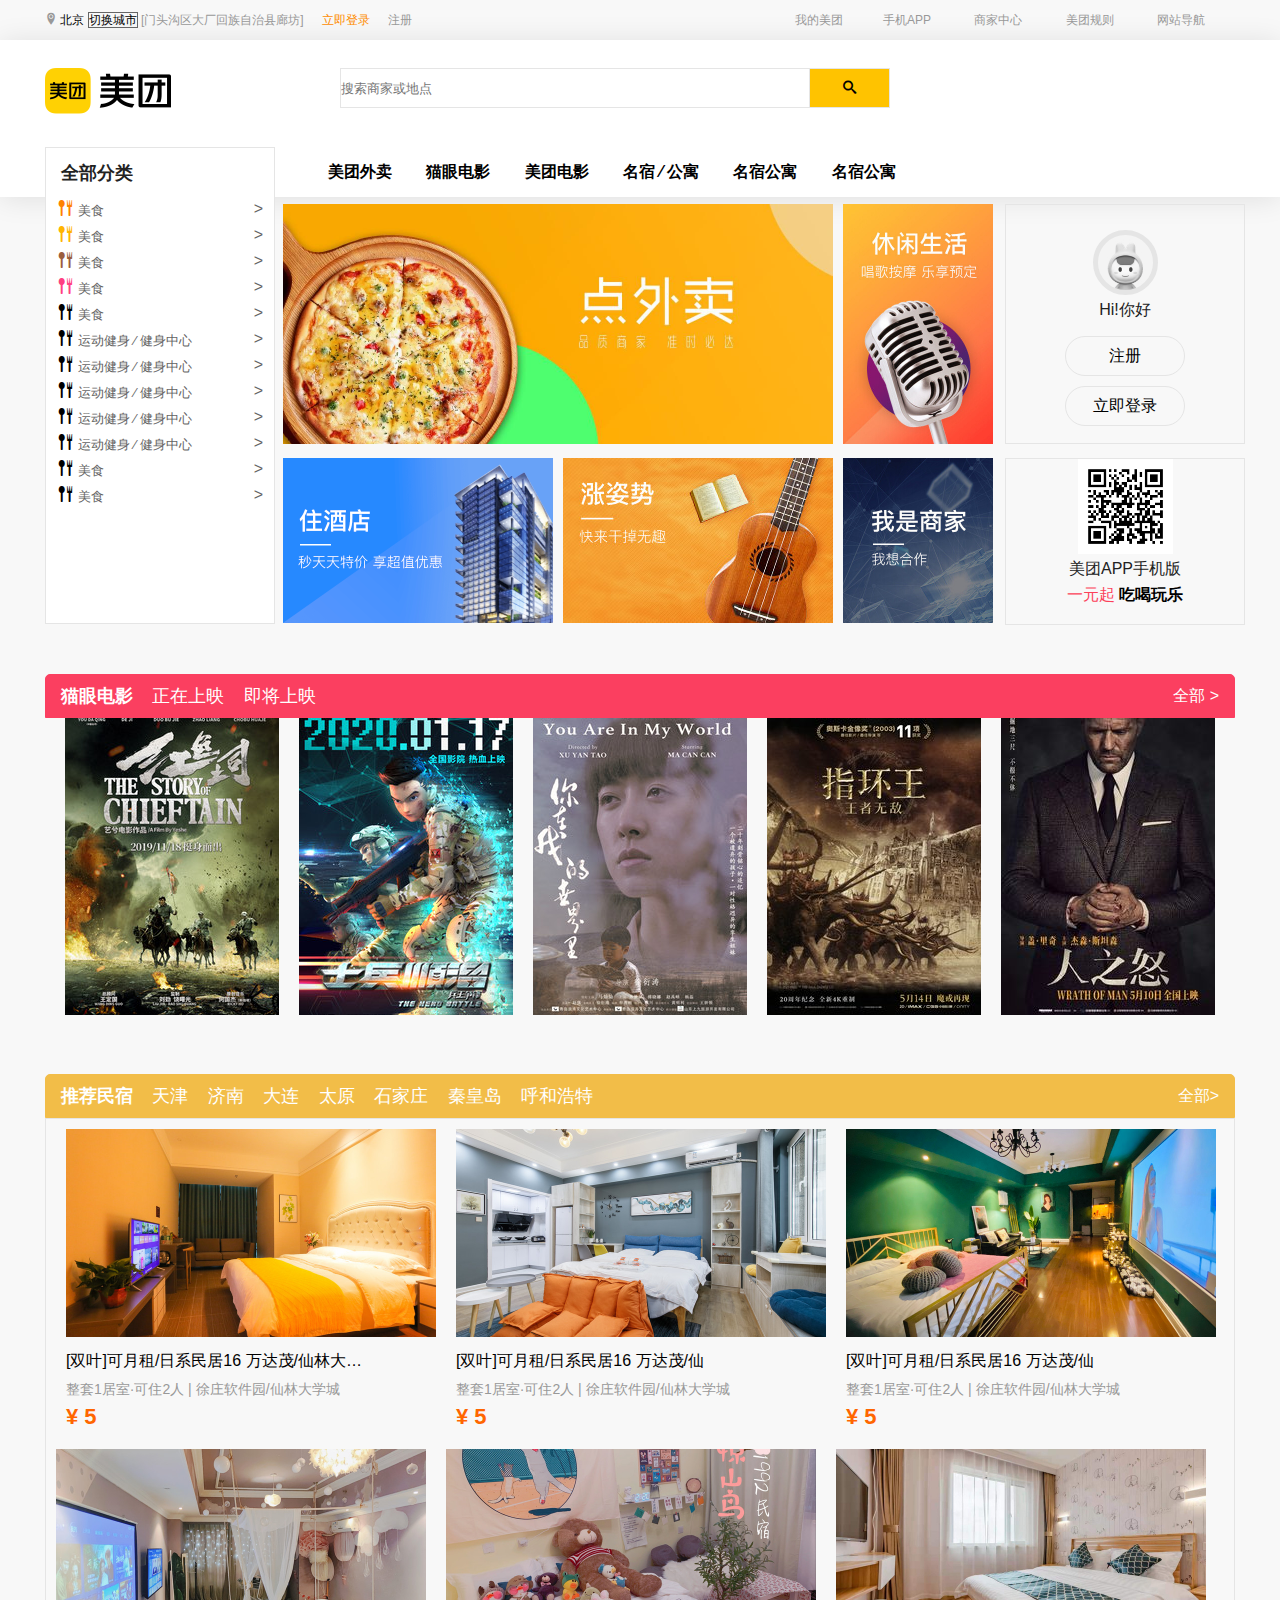
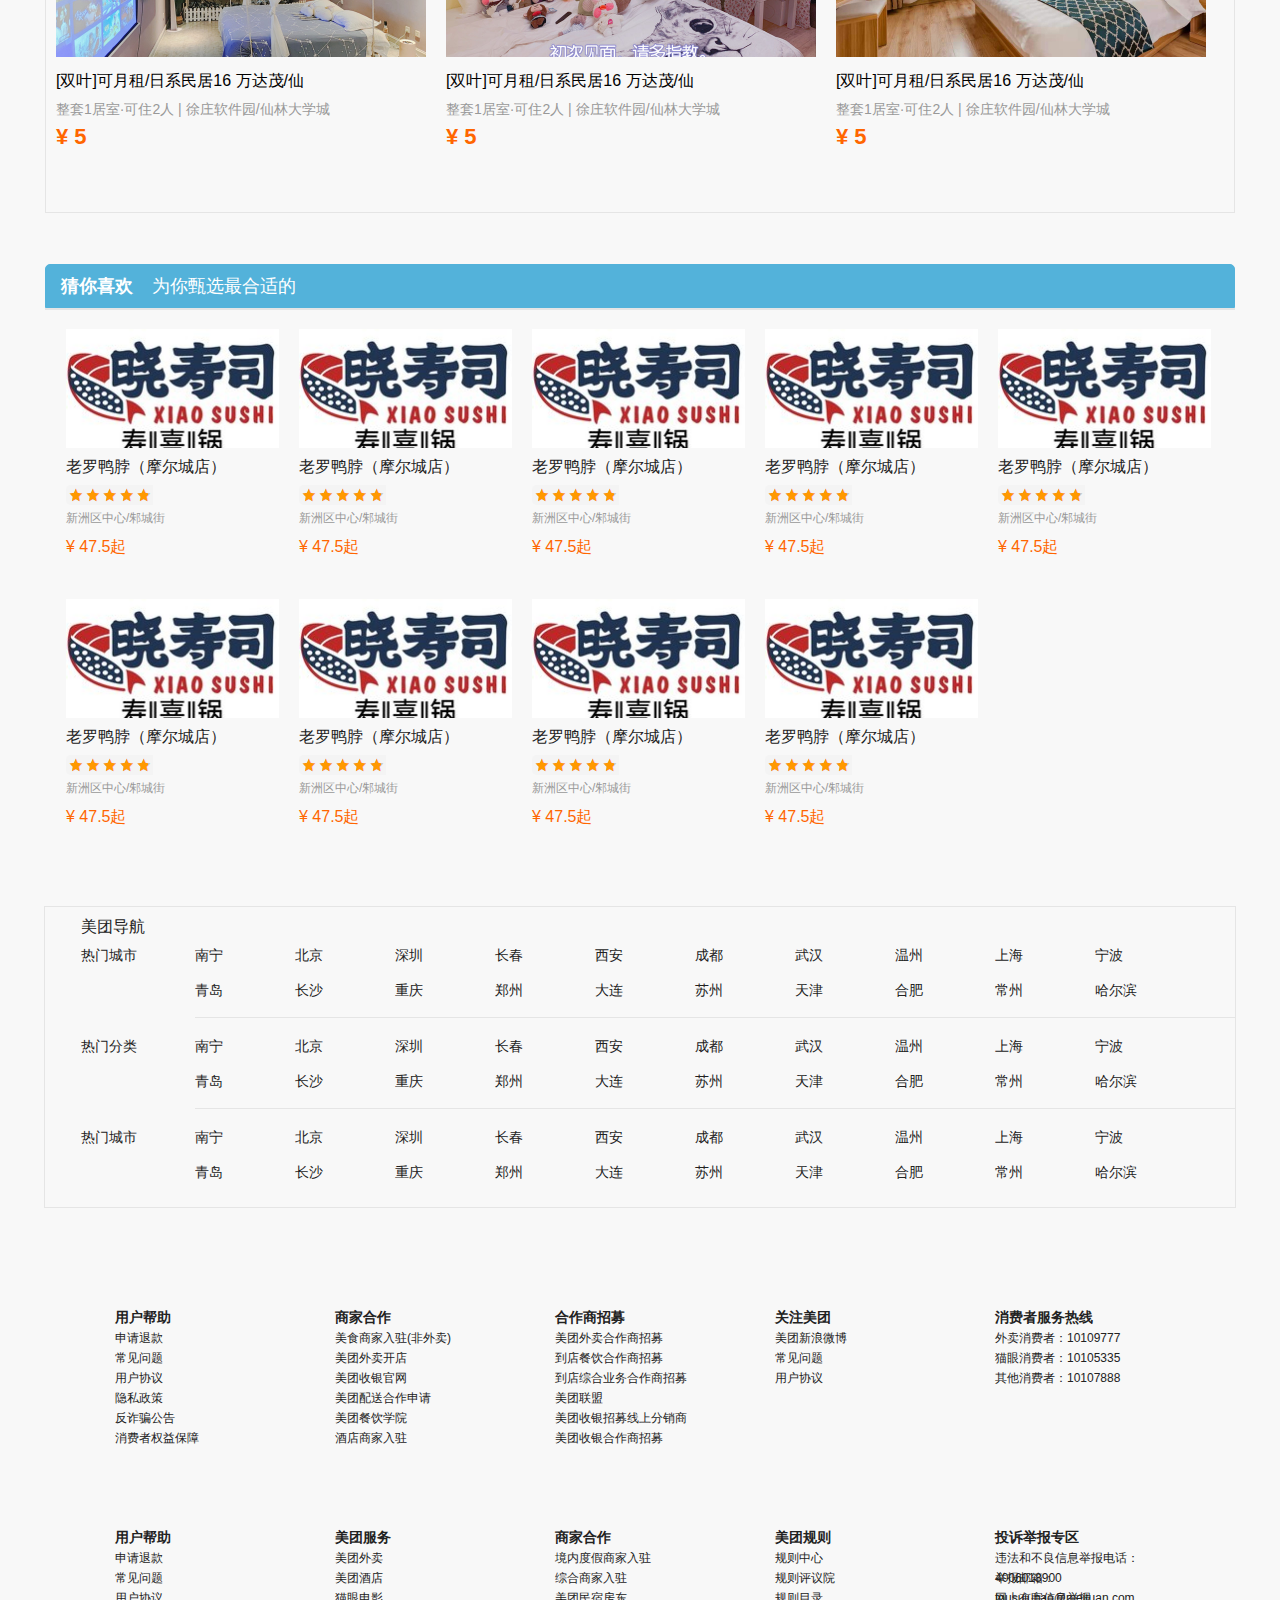
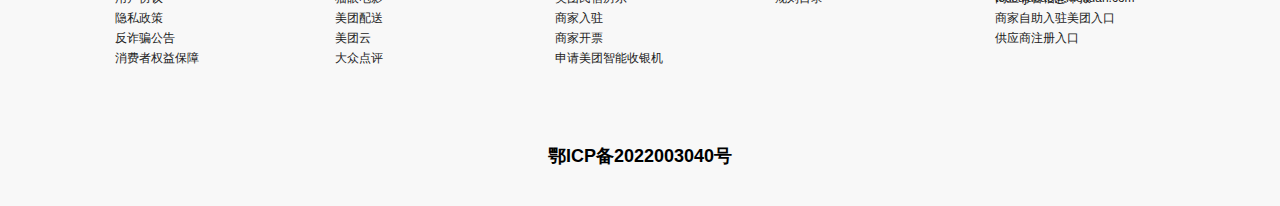
<file: index.html>
<!DOCTYPE html>
<html lang="en">

<head>
    <meta charset="UTF-8">
    <meta http-equiv="X-UA-Compatible" content="IE=edge">
    <meta name="viewport" content="width=device-width, initial-scale=1.0">

    <title>北京美团网-北京美食_酒店_旅游_团购_电影_吃喝玩乐</title>
    <meta name="description" content="北京美团网精选北京美食餐厅,酒店预订,电影票,旅游景点,外卖订餐,北京团购信息,您可查询商家评价店铺信息。北京生活,下载美团官方APP ,吃喝玩乐1折起。">
    <meta name="keywords" content="北京美食,北京酒店,北京团购">

    <!-- title前面的小图标 -->
    <link rel="icon" type="image/icon" href="favicon.ico">
    <!-- 基础样式 -->
    <link rel="stylesheet" type="text/css" href="./css/base.css">
    <!-- 头部样式 -->
    <link rel="stylesheet" type="text/css" href="./css/com_header.css">
    <!-- 首页样式 -->
    <link rel="stylesheet" type="text/css" href="./css/index.css">
    <!-- 尾部样式 -->
    <link rel="stylesheet" type="text/css" href="./css/com_footer.css">
    <!-- 字体图标 -->
    <link rel="stylesheet" type="text/css" href="./font/icomoon/style.css">
</head>

<body>
    <!-- 头部导航条 -->
    <div class="nav">
        <div class="nav-center">
            <!-- 导航条左侧 位置登录注册 -->
            <div class="nav-center-left">
                <!-- 字体图标类名的使用 -->
                <span class="icon-location2"></span>
                <a href="">北京</a>
                <a href="">切换城市</a>
                <a href="">[门头沟区大厂回族自治县廊坊]</a>
                <a href="">立即登录</a>
                <a href="">注册</a>
            </div>

            <!-- 导航条右侧 我的美团 手机APP 商家中心 美团规则 网站导航 -->
            <div class="nav-center-right">
                <!-- 下拉菜单 -->
                <div class="dropdown">
                    <a href="#">我的美团</a>
                    <ul>
                        <li>我的订单</li>
                        <li>我的收藏</li>
                        <li>抵用券</li>
                        <li>账户设置</li>
                    </ul>
                </div>

                <a href="#">手机APP</a>
                <a href="#">商家中心</a>
                <a href="#">美团规则</a>
                <a href="#">网站导航</a>
            </div>
        </div>
    </div>

    <!-- 搜索区域 -->
    <div class="header">
        <div class="header-center">
            <!-- logo区域 -->
            <div class="header-center-left">
                <h1>
                    <a href="index.html" title="美团购网站">
                        <img src="./images/logo.png" />美团购
                    </a>
                </h1>
            </div>
            <!-- 搜索区域 -->
            <div class="header-center-center">
                <input type="text" placeholder="搜索商家或地点">
                <button>
                    <span class="icon-search"></span>
                </button>
            </div>
        </div>
    </div>

    <!-- 主体区域 -->
    <div class="bodyer">
        <div class="bodyer-center">
            <!-- 全部分类 -->
            <div class="bodyer-center-left">
                <span>全部分类</span>
                <ul>
                    <li>
                        <i class="icon-spoon-knife icon-earth1"></i>
                        <span>美食</span>
                        <b>&gt;</b>
                    </li>
                    <li>
                        <i class="icon-spoon-knife icon-earth2"></i>
                        <span>美食</span>
                        <b>&gt;</b>
                    </li>
                    <li>
                        <i class="icon-spoon-knife icon-earth3"></i>
                        <span>美食</span>
                        <b>&gt;</b>
                    </li>
                    <li>
                        <i class="icon-spoon-knife icon-earth4"></i>
                        <span>美食</span>
                        <b>&gt;</b>
                    </li>
                    <li>
                        <i class="icon-spoon-knife"></i>
                        <span>美食</span>
                        <b>&gt;</b>
                    </li>
                    <li>
                        <i class="icon-spoon-knife"></i>
                        <span>运动健身 &frasl; 健身中心</span>
                        <b>&gt;</b>
                    </li>
                    <li>
                        <i class="icon-spoon-knife"></i>
                        <span>运动健身 &frasl; 健身中心</span>
                        <b>&gt;</b>
                    </li>
                    <li>
                        <i class="icon-spoon-knife"></i>
                        <span>运动健身 &frasl; 健身中心</span>
                        <b>&gt;</b>
                    </li>
                    <li>
                        <i class="icon-spoon-knife"></i>
                        <span>运动健身 &frasl; 健身中心</span>
                        <b>&gt;</b>
                    </li>
                    <li>
                        <i class="icon-spoon-knife"></i>
                        <span>运动健身 &frasl; 健身中心</span>
                        <b>&gt;</b>
                    </li>
                    <li>
                        <i class="icon-spoon-knife"></i>
                        <span>美食</span>
                        <b>&gt;</b>
                    </li>
                    <li>
                        <i class="icon-spoon-knife"></i>
                        <span>美食</span>
                        <b>&gt;</b>
                    </li>
                </ul>
            </div>

            <!-- 轮播区域 -->
            <div class="bodyer-center-center">
                <div class="bodyer-center-center-top">
                    <a href="#">美团外卖</a>
                    <a href="#">猫眼电影</a>
                    <a href="#">美团电影</a>
                    <a href="#">名宿 &frasl; 公寓</a>
                    <a href="#">名宿公寓</a>
                    <a href="#">名宿公寓</a>
                </div>

                <div class="bodyer-center-center-bottom">
                    <div></div>
                    <div></div>
                    <div></div>
                    <div></div>
                    <div></div>
                </div>


            </div>

            <!-- 登录和注册 -->
            <div class="bodyer-center-right">
                <!-- 登录和注册部分 -->
                <div class="bodyer-center-right-top">
                    <div></div>
                    <p>
                        Hi!你好
                    </p>
                    <div>注册</div>
                    <div>立即登录</div>
                </div>

                <!-- 二维码和介绍 -->
                <div class="bodyer-center-right-bottom">
                    <div></div>
                    <p>美团APP手机版</p>
                    <span>一元起</span>
                    <b>吃喝玩乐</b>
                </div>
            </div>
        </div>
    </div>

    <!-- 猫眼电影 -->
    <div class="movie">
        <div class="movie-center">
            <!-- 电影介绍 -->
            <div class="movie-center-top">
                <span>猫眼电影</span>
                <span>正在上映</span>
                <span>即将上映</span>
                <span>全部 &gt;</span>
            </div>
            <!-- 电影列表 -->
            <div class="movie-center-bottom">
                <div>
                    <a href="#">
                        <img src="./images/mm1.jpg" alt="电影">
                    </a>
                </div>
                <div>
                    <a href="#">
                        <img src="./images/mm2.jpg" alt="电影">
                    </a>
                </div>
                <div>
                    <a href="#">
                        <img src="./images/mm3.jpg" alt="电影">
                    </a>
                </div>
                <div>
                    <a href="#">
                        <img src="./images/mm4.jpg" alt="电影">
                    </a>
                </div>
                <div>
                    <a href="#">
                        <img src="./images/mm5.jpg" alt="电影">
                    </a>
                </div>
            </div>
        </div>
    </div>

    <!-- 推荐民宿 -->
    <div class="hotel">
        <div class="hotel-center">
            <!-- 名宿顶部 -->
            <div class="hotel-center-top">
                <span>推荐民宿</span>
                <span>天津</span>
                <span>济南</span>
                <span>大连</span>
                <span>太原</span>
                <span>石家庄</span>
                <span>秦皇岛</span>
                <span>呼和浩特</span>
                <span>全部&gt;</span>
            </div>

            <!-- 民宿详情 -->
            <div class="hotel-center-bottom">
                <div>
                    <a href="#">
                        <img src="./images/hh1.jpg" alt="电影">
                    </a>
                    <span>
                        [双叶]可月租/日系民居16 万达茂/仙林大学城/南京大学/仙林湖地铁站/南京欢乐谷/南京玛雅水上乐园/百寸4K巨幕投影
                    </span>
                    <p>
                        整套1居室·可住2人 | 徐庄软件园/仙林大学城
                    </p>
                    <b>
                        &yen; 5
                    </b>
                </div>

                <div>
                    <a href="#">
                        <img src="./images/hh2.jpg" alt="电影">
                    </a>
                    <span>
                        [双叶]可月租/日系民居16 万达茂/仙
                    </span>
                    <p>
                        整套1居室·可住2人 | 徐庄软件园/仙林大学城
                    </p>
                    <b>
                        &yen; 5
                    </b>
                </div>

                <div>
                    <a href="#">
                        <img src="./images/hh3.jpg" alt="电影">
                    </a>
                    <span>
                        [双叶]可月租/日系民居16 万达茂/仙
                    </span>
                    <p>
                        整套1居室·可住2人 | 徐庄软件园/仙林大学城
                    </p>
                    <b>
                        &yen; 5
                    </b>
                </div>

                <div>
                    <a href="#">
                        <img src="./images/hh4.jpg" alt="电影">
                    </a>
                    <span>
                        [双叶]可月租/日系民居16 万达茂/仙
                    </span>
                    <p>
                        整套1居室·可住2人 | 徐庄软件园/仙林大学城
                    </p>
                    <b>
                        &yen; 5
                    </b>
                </div>

                <div>
                    <a href="#">
                        <img src="./images/hh5.jpg" alt="电影">
                    </a>
                    <span>
                        [双叶]可月租/日系民居16 万达茂/仙
                    </span>
                    <p>
                        整套1居室·可住2人 | 徐庄软件园/仙林大学城
                    </p>
                    <b>
                        &yen; 5
                    </b>
                </div>

                <div>
                    <a href="#">
                        <img src="./images/hh6.jpg" alt="电影">
                    </a>
                    <span>
                        [双叶]可月租/日系民居16 万达茂/仙
                    </span>
                    <p>
                        整套1居室·可住2人 | 徐庄软件园/仙林大学城
                    </p>
                    <b>
                        &yen; 5
                    </b>
                </div>


            </div>



        </div>
    </div>

    <!-- 猜你喜欢 -->
    <div class="like">
        <div class="like-center">
            <!-- 猜你喜欢顶部 -->
            <div class="like-center-top">
                <span>猜你喜欢</span>
                <span>为你甄选最合适的</span>
            </div>

            <!-- 猜你喜欢列表 -->
            <div class="like-center-bottom">
                <div>
                    <img src="./images/ll1.jpg" alt="美食">
                    <div>老罗鸭脖（摩尔城店）</div>
                    <div></div>
                    <div>新洲区中心/邾城街</div>
                    <div>&yen; 47.5起</div>
                </div>

                <div>
                    <img src="./images/ll1.jpg" alt="美食">
                    <div>老罗鸭脖（摩尔城店）</div>
                    <div></div>
                    <div>新洲区中心/邾城街</div>
                    <div>&yen; 47.5起</div>
                </div>
                <div>
                    <img src="./images/ll1.jpg" alt="美食">
                    <div>老罗鸭脖（摩尔城店）</div>
                    <div></div>
                    <div>新洲区中心/邾城街</div>
                    <div>&yen; 47.5起</div>
                </div>
                <div>
                    <img src="./images/ll1.jpg" alt="美食">
                    <div>老罗鸭脖（摩尔城店）</div>
                    <div></div>
                    <div>新洲区中心/邾城街</div>
                    <div>&yen; 47.5起</div>
                </div>
                <div>
                    <img src="./images/ll1.jpg" alt="美食">
                    <div>老罗鸭脖（摩尔城店）</div>
                    <div></div>
                    <div>新洲区中心/邾城街</div>
                    <div>&yen; 47.5起</div>
                </div>
                <div>
                    <img src="./images/ll1.jpg" alt="美食">
                    <div>老罗鸭脖（摩尔城店）</div>
                    <div></div>
                    <div>新洲区中心/邾城街</div>
                    <div>&yen; 47.5起</div>
                </div>
                <div>
                    <img src="./images/ll1.jpg" alt="美食">
                    <div>老罗鸭脖（摩尔城店）</div>
                    <div></div>
                    <div>新洲区中心/邾城街</div>
                    <div>&yen; 47.5起</div>
                </div>
                <div>
                    <img src="./images/ll1.jpg" alt="美食">
                    <div>老罗鸭脖（摩尔城店）</div>
                    <div></div>
                    <div>新洲区中心/邾城街</div>
                    <div>&yen; 47.5起</div>
                </div>
                <div>
                    <img src="./images/ll1.jpg" alt="美食">
                    <div>老罗鸭脖（摩尔城店）</div>
                    <div></div>
                    <div>新洲区中心/邾城街</div>
                    <div>&yen; 47.5起</div>
                </div>

            </div>
        </div>
    </div>

    <!-- 副导航 -->
    <div class="navbar">
        <div class="navbar-center">
            <div class="navbar-center-top">
                美团导航
            </div>
            <div class="navbar-center-bottom">
                <div class="hotcity">
                    热门城市
                </div>
                <div class="city city-border">
                    <ul>
                        <li>南宁</li>
                        <li>北京</li>
                        <li>深圳</li>
                        <li>长春</li>
                        <li>西安</li>
                        <li>成都</li>
                        <li>武汉</li>
                        <li>温州</li>
                        <li>上海</li>
                        <li>宁波</li>
                        <li>青岛</li>
                        <li>长沙</li>
                        <li>重庆</li>
                        <li>郑州</li>
                        <li>大连</li>
                        <li>苏州</li>
                        <li>天津</li>
                        <li>合肥</li>
                        <li>常州</li>
                        <li>哈尔滨</li>
                    </ul>
                </div>

            </div>
            <div class="navbar-center-bottom">
                <div class="hotcity">
                    热门分类
                </div>
                <div class="city city-border">
                    <ul>
                        <li>南宁</li>
                        <li>北京</li>
                        <li>深圳</li>
                        <li>长春</li>
                        <li>西安</li>
                        <li>成都</li>
                        <li>武汉</li>
                        <li>温州</li>
                        <li>上海</li>
                        <li>宁波</li>
                        <li>青岛</li>
                        <li>长沙</li>
                        <li>重庆</li>
                        <li>郑州</li>
                        <li>大连</li>
                        <li>苏州</li>
                        <li>天津</li>
                        <li>合肥</li>
                        <li>常州</li>
                        <li>哈尔滨</li>
                    </ul>
                </div>
            </div>
            <div class="navbar-center-bottom">
                <div class="hotcity">
                    热门城市
                </div>
                <div class="city">
                    <ul>
                        <li>南宁</li>
                        <li>北京</li>
                        <li>深圳</li>
                        <li>长春</li>
                        <li>西安</li>
                        <li>成都</li>
                        <li>武汉</li>
                        <li>温州</li>
                        <li>上海</li>
                        <li>宁波</li>
                        <li>青岛</li>
                        <li>长沙</li>
                        <li>重庆</li>
                        <li>郑州</li>
                        <li>大连</li>
                        <li>苏州</li>
                        <li>天津</li>
                        <li>合肥</li>
                        <li>常州</li>
                        <li>哈尔滨</li>
                    </ul>
                </div>

            </div>
        </div>
    </div>

    <!-- 底部链接 -->
    <div class="footer">
        <div class="footer-center">
            <div class="footer-center-content">
                <ul>
                    <b>用户帮助</b>
                    <li>申请退款</li>
                    <li>常见问题</li>
                    <li>用户协议</li>
                    <li>隐私政策</li>
                    <li>反诈骗公告</li>
                    <li>消费者权益保障</li>
                </ul>
            </div>
            <div class="footer-center-content">
                <ul>
                    <b>商家合作</b>
                    <li>美食商家入驻(非外卖)</li>
                    <li>美团外卖开店</li>
                    <li>美团收银官网</li>
                    <li>美团配送合作申请</li>
                    <li>美团餐饮学院</li>
                    <li>酒店商家入驻</li>
                </ul>
            </div>
            <div class="footer-center-content">
                <ul>
                    <b>合作商招募</b>
                    <li>美团外卖合作商招募</li>
                    <li>到店餐饮合作商招募</li>
                    <li>到店综合业务合作商招募</li>
                    <li>美团联盟</li>
                    <li>美团收银招募线上分销商</li>
                    <li>美团收银合作商招募</li>
                </ul>
            </div>
            <div class="footer-center-content">
                <ul>
                    <b>关注美团</b>
                    <li>美团新浪微博</li>
                    <li>常见问题</li>
                    <li>用户协议</li>
                </ul>
            </div>
            <div class="footer-center-content">
                <ul>
                    <b>消费者服务热线</b>
                    <li>外卖消费者：10109777</li>
                    <li>猫眼消费者：10105335</li>
                    <li>其他消费者：10107888</li>
                </ul>
            </div>
            <div class="footer-center-content">
                <ul>
                    <b>用户帮助</b>
                    <li>申请退款</li>
                    <li>常见问题</li>
                    <li>用户协议</li>
                    <li>隐私政策</li>
                    <li>反诈骗公告</li>
                    <li>消费者权益保障</li>
                </ul>
            </div>
            <div class="footer-center-content">
                <ul>
                    <b>美团服务</b>
                    <li>美团外卖</li>
                    <li>美团酒店</li>
                    <li>猫眼电影</li>
                    <li>美团配送</li>
                    <li>美团云</li>
                    <li>大众点评</li>
                </ul>
            </div>
            <div class="footer-center-content">
                <ul>
                    <b>商家合作</b>
                    <li>境内度假商家入驻</li>
                    <li>综合商家入驻</li>
                    <li>美团民宿房东</li>
                    <li>商家入驻</li>
                    <li>商家开票</li>
                    <li>申请美团智能收银机</li>
                </ul>
            </div>
            <div class="footer-center-content">
                <ul>
                    <b>美团规则</b>
                    <li>规则中心</li>
                    <li>规则评议院</li>
                    <li>规则目录</li>
                </ul>
            </div>
            <div class="footer-center-content">
                <ul>
                    <b>投诉举报专区</b>
                    <li>违法和不良信息举报电话：4006018900</li>
                    <li>举报邮箱：tousujubao@meituan.com</li>
                    <li>网上有害信息举报</li>
                    <li>商家自助入驻美团入口</li>
                    <li>供应商注册入口</li>
                </ul>
            </div>
        </div>
    </div>

    <!-- 关于网站介绍 -->
    <div class="info-center">
        <div class="info-center">
            <div>
                鄂ICP备2022003040号
            </div>
        </div>
    </div>

</body>

</html>
</file>
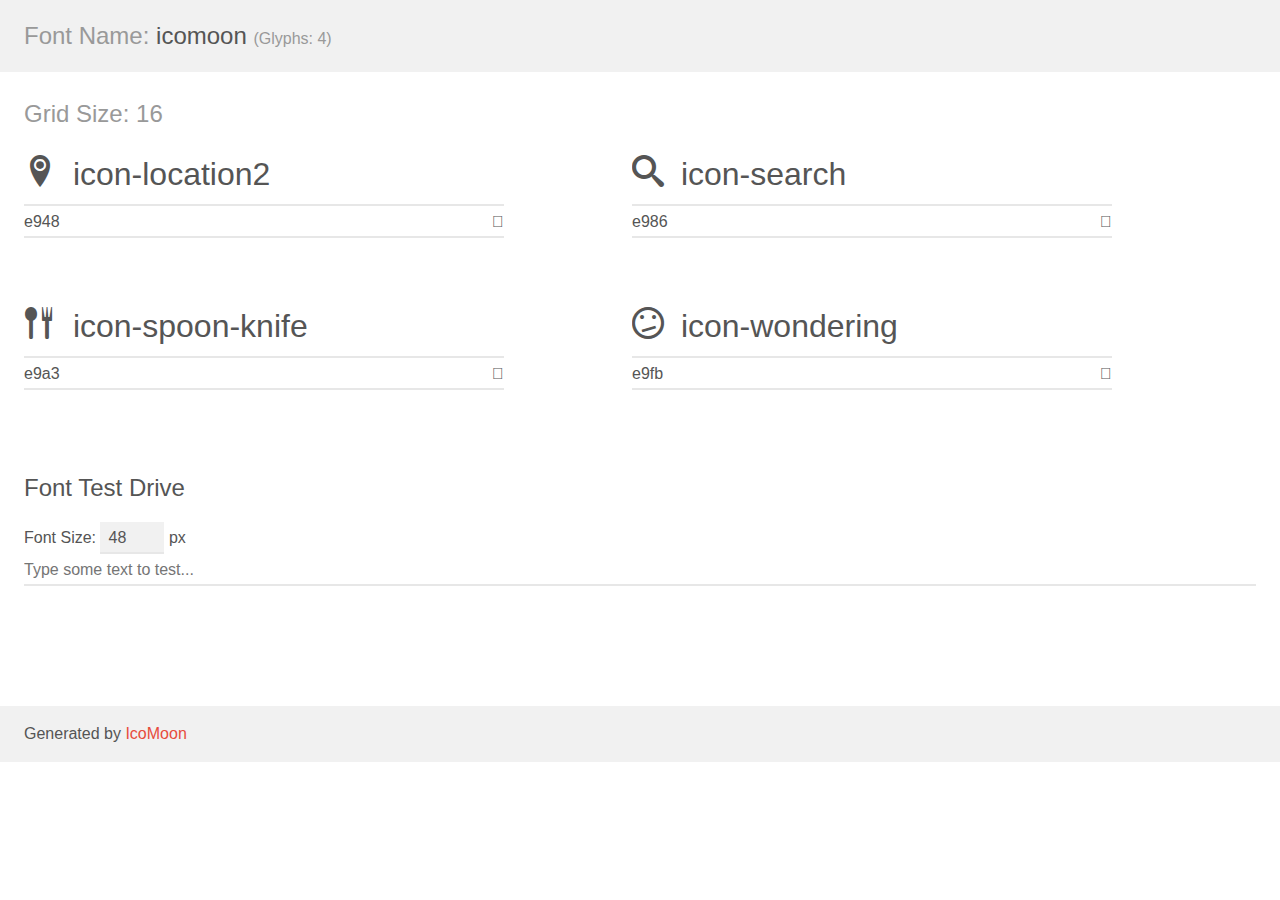
<file: font/icomoon/demo.html>
<!doctype html>
<html>
<head>
    <meta charset="utf-8">
    <title>IcoMoon Demo</title>
    <meta name="description" content="An Icon Font Generated By IcoMoon.io">
    <meta name="viewport" content="width=device-width, initial-scale=1">
    <link rel="stylesheet" href="demo-files/demo.css">
    <link rel="stylesheet" href="style.css"></head>
<body>
    <div class="bgc1 clearfix">
        <h1 class="mhmm mvm"><span class="fgc1">Font Name:</span> icomoon <small class="fgc1">(Glyphs:&nbsp;4)</small></h1>
    </div>
    <div class="clearfix mhl ptl">
        <h1 class="mvm mtn fgc1">Grid Size: 16</h1>
        <div class="glyph fs1">
            <div class="clearfix bshadow0 pbs">
                <span class="icon-location2"></span>
                <span class="mls"> icon-location2</span>
            </div>
            <fieldset class="fs0 size1of1 clearfix hidden-false">
                <input type="text" readonly value="e948" class="unit size1of2" />
                <input type="text" maxlength="1" readonly value="&#xe948;" class="unitRight size1of2 talign-right" />
            </fieldset>
            <div class="fs0 bshadow0 clearfix hidden-true">
                <span class="unit pvs fgc1">liga: </span>
                <input type="text" readonly value="location2, map-marker2" class="liga unitRight" />
            </div>
        </div>
        <div class="glyph fs1">
            <div class="clearfix bshadow0 pbs">
                <span class="icon-search"></span>
                <span class="mls"> icon-search</span>
            </div>
            <fieldset class="fs0 size1of1 clearfix hidden-false">
                <input type="text" readonly value="e986" class="unit size1of2" />
                <input type="text" maxlength="1" readonly value="&#xe986;" class="unitRight size1of2 talign-right" />
            </fieldset>
            <div class="fs0 bshadow0 clearfix hidden-true">
                <span class="unit pvs fgc1">liga: </span>
                <input type="text" readonly value="search, magnifier" class="liga unitRight" />
            </div>
        </div>
        <div class="glyph fs1">
            <div class="clearfix bshadow0 pbs">
                <span class="icon-spoon-knife"></span>
                <span class="mls"> icon-spoon-knife</span>
            </div>
            <fieldset class="fs0 size1of1 clearfix hidden-false">
                <input type="text" readonly value="e9a3" class="unit size1of2" />
                <input type="text" maxlength="1" readonly value="&#xe9a3;" class="unitRight size1of2 talign-right" />
            </fieldset>
            <div class="fs0 bshadow0 clearfix hidden-true">
                <span class="unit pvs fgc1">liga: </span>
                <input type="text" readonly value="spoon-knife, food" class="liga unitRight" />
            </div>
        </div>
        <div class="glyph fs1">
            <div class="clearfix bshadow0 pbs">
                <span class="icon-wondering"></span>
                <span class="mls"> icon-wondering</span>
            </div>
            <fieldset class="fs0 size1of1 clearfix hidden-false">
                <input type="text" readonly value="e9fb" class="unit size1of2" />
                <input type="text" maxlength="1" readonly value="&#xe9fb;" class="unitRight size1of2 talign-right" />
            </fieldset>
            <div class="fs0 bshadow0 clearfix hidden-true">
                <span class="unit pvs fgc1">liga: </span>
                <input type="text" readonly value="wondering, emoticon29" class="liga unitRight" />
            </div>
        </div>
    </div>

    <!--[if gt IE 8]><!-->
    <div class="mhl clearfix mbl">
        <h1>Font Test Drive</h1>
        <label>
            Font Size: <input id="fontSize" type="number" class="textbox0 mbm"
            min="8" value="48" />
            px
        </label>
        <input id="testText" type="text" class="phl size1of1 mvl"
        placeholder="Type some text to test..." value=""/>
        <div id="testDrive" class="icon-" style="font-family: icomoon">&nbsp;
        </div>
    </div>
    <!--<![endif]-->
    <div class="bgc1 clearfix">
        <p class="mhl">Generated by <a href="https://icomoon.io/app">IcoMoon</a></p>
    </div>

    <script src="demo-files/demo.js"></script>
</body>
</html>
</file>
<file: css/base.css>
body,
div,
button,
dd,
dl,
dt,
form,
h1,
h2,
h3,
h4,
h5,
h6,
hr,
input,
legend,
li,
ol,
p,
pre,
td,
textarea,
th,
ul {
    margin: 0px;
    padding: 0px;
}

a {
    text-decoration: none;
    color: #999;
}

ul li {
    list-style: none;
}

ol li {
    list-style: none;
}

body {
    background-color:#f8f8f8;
    font-family: "-apple-system", "MIcrosoft YaHei", sans-serif !important;
}
</file>
<file: css/com_header.css>
/* 头部导航条 */
.nav {
    width: 100%;
    height: 40px;
    /* background: red; */
}

.nav-center {
    width: 1190px;
    height: 40px;
    /* background: green; */
    margin: 0 auto;
}

.nav-center-left {
    width: 400px;
    height: 40px;
    /* background: pink; */
    float: left;
    line-height: 40px;
    /* 字体颜色和大小可以继承到span，a下，但颜色不能继承到a下，所以在base.css单独设置a颜色 */
    font-size: 12px;
    color: #999;
}

.nav-center-left a:nth-child(2) {
    color: #000;
}

.nav-center-left a:nth-child(3) {
    color: #000;
    border: 1px solid #666;
}

.nav-center-left a:nth-child(5) {
    color: #FE8C00;
    padding: 0px 15px;
}

.nav-center-left a:hover {
    color: #FE8C00;
}

.nav-center-right {
    width: 460px;
    height: 40px;
    /* background: rgb(243, 140, 140); */
    float: right;
    line-height: 40px;
    color: #999;
    font-size: 12px;
}

/* a标签是行内元素 */
.nav-center-right a {
    padding: 0 20px;
}

.nav-center-right a:hover {
    color: #FE8C00;
}

/* 下拉菜单 */
/* 浮动过后的行内元素更像行内块元素 */
.dropdown {
    width: 88px;
    height: 40px;
    float: left;
}

.dropdown ul {
    width: 86px;
    height: 160px;
    background-color: #fff;
    /* 
        1.不设置元素偏移量，元素位置不会发生变化
        2.开启绝对定位后，元素会从文档流中脱离
        3.绝对定位会改变元素的性质，行内变成块，块的宽高被内容撑开，和浮动一样。
        4.绝对定位会使元素提高一个层级
        5.绝对定位元素参照物是离它最近的开启了定位的祖先元素。
        如果都没开启定位那相对于根元素html
    */
    position: absolute;
    border: 1px solid #E5E5E5;
    border-top: none;
    display: none;

}
.dropdown ul li{
    text-align: center;
}
.dropdown:hover ul{
    display: block;
}
.dropdown ul li:hover{
    cursor: pointer;
    color: #FE8C00;
}
</file>
<file: css/index.css>
/* 头部区域在css在com_header.css */

/* 搜索区域 */
.header {
    width: 100%;
    height: 157px;
    background: #ffffff;
    box-shadow: 0 2px 27px 0 rgb(0 0 0/10%);
}

.header-center {
    width: 1190px;
    height: 157px;
    /* background: rgb(145, 228, 239); */
    margin: 0 auto;
}

/* logo区域 */
.header-center-left {
    width: 295px;
    height: 157px;
    /* background-color: rgb(192, 33, 33); */
    font-size: 0;
    float: left;
}

.header-center-left h1 a img {
    width: 126px;
    height: 46px;
    padding: 28px 60px 64px 0px;
}

.header-center-center {
    width: 550px;
    height: 40px;
    /* background-color: rgb(33, 192, 36); */
    font-size: 0;
    float: left;
    margin-top: 28px;
}

.header-center-center input {
    width: 468px;
    height: 38px;
    border: 1px solid #e5e5e5;
}

.header-center-center button {
    width: 80px;
    height: 40px;
    border: 1px solid #e5e5e5;
    border-left-width: 0px;
    background: #ffc300;
}

/* 主体区域 */
.bodyer {
    width: 100%;
    height: 427px;
    /* background: rgb(146, 220, 119); */
}

.bodyer-center {
    width: 1190px;
    height: 427px;
    /* background: rgb(112, 91, 227); */
    margin: 0 auto;
}

/* 全部分类 */
.bodyer-center-left {
    width: 228px;
    height: 475px;
    background: #ffffff;
    float: left;
    margin-top: -50px;
    border: 1px solid #E5E5E5;
}

/* 全部分类的详细效果 */
.bodyer-center-left span:nth-child(1) {
    color: #222;
    font-size: 18px;
    font-weight: 700;
    height: 50px;
    line-height: 50px;
    margin-left: 15px;
}

/* li列表项的效果 */
.bodyer-center-left ul li {
    width: 218px;
    height: 22px;
    padding: 2px 0px 2px 12px;
    position: relative;
}

/* hover颜色的改变 */
.bodyer-center-left ul li:hover {
    background: #FFC300;
}

.bodyer-center-left ul li span:hover {
    color: #000;
    font-weight: 600;
}

.bodyer-center-left ul li span {
    font-size: 13px;
    line-height: 22px;
    color: #646464;
    cursor: pointer;
    /* 鼠标光标变成小手 */
}

.bodyer-center-left ul li b {
    position: absolute;
    right: 13px;
    color: #646464;
    font-weight: 100;
}

/* 字体图标的颜色更改 */
.icon-earth1 {
    color: #ff8200;
}

.icon-earth2 {
    color: #ffb500;
}

.icon-earth3 {
    color: #9b5e3e;
}

.icon-earth4 {
    color: #ff4081;
}

/* 轮播区域 */
.bodyer-center-center {
    width: 710px;
    height: 475px;
    /* background: rgb(158, 244, 155); */
    float: left;
    margin-top: -50px;
    margin: -50px 8px 0px 8px;
}

/* 副导航 */
.bodyer-center-center-top {
    width: 710px;
    height: 50px;
    line-height: 50px;
    background: #fff;
}

.bodyer-center-center-top a:nth-child(1) {
    padding-left: 45px;
}

.bodyer-center-center-top a {
    color: #000;
    font-weight: 700;
    font-size: 16px;
    padding: 0px 15px;
}

.bodyer-center-center-top a:hover {
    color: red;
}

/* 底部轮播 */
.bodyer-center-center-bottom {
    width: 710px;
    height: 420px;
    /* background: rgb(233, 148, 148); */
    margin-top: 7px;
}

.bodyer-center-center-bottom div:nth-child(1) {
    width: 550px;
    height: 240px;
    /* border: 1px solid red; */
    background: url("../images/aa1.jpg");
    background-size: cover;
    /* 背景完全展示 */
    float: left;
}

.bodyer-center-center-bottom div:nth-child(2) {
    width: 150px;
    height: 240px;
    /* border: 1px solid red; */
    background: url("../images/aa2.jpg");
    background-size: cover;
    /* 背景完全展示 */
    margin-left: 10px;
    float: left;
}

.bodyer-center-center-bottom div:nth-child(3) {
    width: 270px;
    height: 165px;
    /* border: 1px solid red; */
    background: url("../images/aa4.png");
    background-size: cover;
    /* 背景完全展示 */
    margin-top: 14px;
    float: left;
}

.bodyer-center-center-bottom div:nth-child(4) {
    width: 270px;
    height: 165px;
    /* border: 1px solid red; */
    background: url("../images/aa3.jpg");
    background-size: cover;
    /* 背景完全展示 */
    margin-top: 14px;
    margin-left: 10px;
    float: left;
}

.bodyer-center-center-bottom div:nth-child(5) {
    width: 150px;
    height: 165px;
    /* border: 1px solid red; */
    background: url("../images/aa5.jpg");
    background-size: cover;
    /* 背景完全展示 */
    margin-top: 14px;
    margin-left: 10px;
    float: left;
}

/* 注册与登录 */
.bodyer-center-right {
    width: 230px;
    height: 420px;
    /* background: rgb(80, 218, 228); */
    float: right;
    margin-top: 7px;
}

/* 登录和注册部分 */
.bodyer-center-right-top {
    width: 238px;
    height: 238px;
    border: 1px solid #E5E5E5;
}

.bodyer-center-right-top div:nth-child(1) {
    width: 55px;
    height: 55px;
    background: url("../images/avatar.jpg");
    background-size: cover;
    margin: 0 auto;
    margin-top: 25px;
    border: 5px solid #E5E5E5;
    border-radius: 50%;
}

.bodyer-center-right-top p:nth-child(2) {
    text-align: center;
    color: #222;
    font-size: 16px;
    padding: 5px 0px;
}

.bodyer-center-right-top div:nth-child(3) {
    width: 118px;
    height: 38px;
    border: 1px solid #e5e5e5;
    border-radius: 40px;
    line-height: 38px;
    text-align: center;
    margin: 10px auto;
}

.bodyer-center-right-top div:nth-child(4) {
    width: 118px;
    height: 38px;
    border: 1px solid #e5e5e5;
    border-radius: 40px;
    line-height: 38px;
    text-align: center;
    margin: 0 auto;
}

/* 二维码和介绍 */
.bodyer-center-right-bottom {
    width: 238px;
    height: 165px;
    margin-top: 14px;
    border: 1px solid #E5E5E5;
    text-align: center;
}

.bodyer-center-right-bottom div:nth-child(1) {
    width: 95px;
    height: 95px;
    background: url("../images/download-qr.png");
    margin: 0 auto;
    background-size: cover;
}

.bodyer-center-right-bottom p {
    font-size: 16px;
    color: #222;
    font-weight: 500;
    padding: 5px 0px 5px 0px;
}

.bodyer-center-right-bottom span {
    color: #fc4159;
}


/* 猫眼电影 */
.movie {
    width: 100%;
    height: 350px;
    /* background: rgb(201, 234, 81); */
    margin-top: 50px;
}

.movie-center {
    width: 1190px;
    height: 350px;
    /* background: rgb(140, 200, 235); */
    margin: 0 auto;
}

/* 电影介绍 */
.movie-center-top {
    width: 1188px;
    height: 42px;
    line-height: 42px;
    background: #fb3f60;
    border: 1px solid #fb3f60;
    border-radius: 5px 5px 0 0;
}

.movie-center-top span {
    font-size: 18px;
    color: #fff;
    margin-left: 15px;
}

.movie-center-top span:nth-child(1) {
    font-size: 18px;
    font-weight: 800;
}

.movie-center-top span:nth-child(4) {
    font-size: 16px;
    display: block;
    float: right;
    margin-right: 15px;
}

/* 电影列表 */
.movie-center-bottom {
    width: 1188px;
    height: 297px;
}

.movie-center-bottom div {
    width: 214px;
    height: 297px;
    float: left;
    margin: 0px 10px;
}

.movie-center-bottom div:nth-child(1) {
    margin-left: 20px;
}

/* 推荐民宿 */
.hotel {
    width: 100%;
    height: 740px;
    /* background: rgb(81, 234, 152); */
    margin-top: 50px;
}

.hotel-center {
    width: 1190px;
    height: 740px;
    /* background: rgb(188, 140, 235); */
    margin: 0 auto;
}

/* 名宿顶部 */
.hotel-center-top {
    width: 1188px;
    height: 42px;
    line-height: 42px;
    background: #f2bd48;
    border: 1px solid #f2bd48;
    border-radius: 5px 5px 0px 0px;
}

.hotel-center-top span {
    font-size: 18px;
    color: #fff;
    margin-left: 15px;
}

.hotel-center-top span:nth-child(1) {
    font-size: 18px;
    font-weight: 800;
}

.hotel-center-top span:last-child {
    font-size: 16px;
    display: block;
    float: right;
    margin-right: 15px;
}

/* 民宿详情 */
.hotel-center-bottom {
    width: 1188px;
    height: 693px;
    border: 1px solid #e5e5e5;
}

.hotel-center-bottom div {
    width: 370px;
    height: 300px;
    float: left;
    margin: 10px 10px 10px 10px;
}

.hotel-center-bottom div:nth-child(1) {
    margin-left: 20px;
}

.hotel-center-bottom div:nth-child(1) {
    margin-left: 20px;
}

.hotel-center-bottom div a img {
    width: 370px;
    height: 208px;
}

.hotel-center-bottom div span {
    width: 300px;
    height: 30px;
    line-height: 30px;
    /* border: 1px solid red; */
    display: block;
    white-space: nowrap;
    overflow: hidden;
    text-overflow: ellipsis;
    margin: 5px 0px 5px 0;
}

.hotel-center-bottom div p {
    color: #999;
    font-size: 14px;
    margin-bottom: 5px;
}

.hotel-center-bottom div b {
    color: #FF6600;
    font-size: 22px;
}

/* 猜你喜欢 */
.like {
    width: 100%;
    height: 592px;
    /* background: rgb(234, 163, 81); */
    margin-top: 50px;
}

.like-center {
    width: 1190px;
    height: 350px;
    /* background: rgb(235, 140, 216); */
    margin: 0 auto;

}

/* 猜你喜欢顶部 */
.like-center-top {
    width: 1188px;
    height: 42px;
    line-height: 42px;
    background: #53b2da;
    border: 1px solid #53b2da;
    border-radius: 5px 5px 0px 0px;
}

.like-center-top span {
    font-size: 18px;
    color: #fff;
    margin-left: 15px;
}

.like-center-top span:nth-child(1) {
    font-size: 18px;
    font-weight: 800;
}

/* 猜你喜欢列表 */
.like-center-bottom {
    height: 550;
    width: 1188px;
    border: 1px solid #E5E5E5;
}

.like-center-bottom div {
    width: 213px;
    height: 250px;
    /* border: 1px solid red; */
    float: left;
    margin: 20px 0 0 20px;
    border-radius: 5px;
}

.like-center-bottom div img {
    width: 213px;
    height: 119px;
}

.like-center-bottom div div:nth-child(2) {
    width: 213px;
    height: 22px;
    line-height: 22px;
    font-size: 16x;
    font-weight: 500;
    color: #222;
    margin: 4px 0px;
}

.like-center-bottom div div:nth-child(3) {
    width: 213px;
    height: 20px;
    background: url("../images/1620562035.jpg") no-repeat;
    margin: 3px 0px;

}

.like-center-bottom div div:nth-child(4) {
    width: 213px;
    height: 20px;
    color: #999;
    font-size: 12px;
    margin: 2px 0px;
}

.like-center-bottom div div:nth-child(5) {
    width: 213px;
    height: 22px;
    color: #222;
    font-size: 16px;
    margin: 5px 0px;
    color: #FF6600;
}

/* 副导航 */
.navbar {
    width: 100%;
    height: 300px;
    /* background: rgb(81, 234, 140); */
    margin-top: 50px;
}

.navbar-center {
    width: 1190px;
    height: 300px;
    /* background: rgb(140, 221, 235); */
    margin: 0 auto;
    border: 1px solid #e5e5e5;
}

/* 导航开始 */
.navbar-center-top {
    width: 1190px;
    height: 40px;
    line-height: 40px;
    font-size: 16px;
    font-weight: 500;
    color: #222;
    text-indent: 36px;
    /*文字缩进*/
}

.hotcity {
    width: 150px;
    height: 70px;
    font-size: 14px;
    color: #222;
    /* border: 1px solid red; */
    float: left;
    text-indent: 36px;
    /*文字缩进*/
}

.city {
    width: 1040px;
    height: 70px;
    font-size: 14px;
    color: #222;
    /* border: 1px solid red; */
    float: left;
}

.city-border {
    border-bottom: 1px solid #E5E5E5;
    margin-bottom: 20px;
}

.city li {
    width: 100px;
    height: 35px;
    float: left;
    font-size: 14px;
    color: #222;
}

.city li:hover {
    color: #FF6600;
    cursor: pointer;
    /*变小手*/
}

/* 底部样式在com_footer.css里 */
</file>
<file: css/com_footer.css>
/* 底部链接 */
.footer {
    width: 100%;
    height: 450px;
    /* background: rgb(191, 234, 81); */
    margin-top: 50px;
}

.footer-center {
    width: 1190px;
    height: 450px;
    /* background: rgb(186, 140, 235); */
    margin: 0 auto;
    /* border: 1px solid #fb3f60; */
}

/* 底部链接详细信息 */
.footer-center-content {
    width: 150px;
    height: 170px;
    /* border: 1px solid #fb3f60; */
    float: left;
    margin: 50px 0 0 70px;
}
.footer-center-content b{
    font-size: 14px;
    color: #222;
    height: 22px;
    line-height: 22px;
}
.footer-center-content ul li{
    font-size: 12px;
    color: #222;
    height: 20px;
    line-height: 20px;
}
.footer-center-content ul li:hover{
    color: #f2bd48;
}
/* 关于网站介绍 */
.info{
    width: 100%;
    height: 100px;
    margin-top: 50px;    
}
.info-center{
    width: 1190px;
    height: 100px;
    margin: 0 auto;
    line-height: 100px;
    text-align: center;
    font-size: 18px;
    font-weight: 600;
}
</file>
<file: font/icomoon/style.css>
@font-face {
  font-family: 'icomoon';
  src:  url('fonts/icomoon.eot?ymhr5g');
  src:  url('fonts/icomoon.eot?ymhr5g#iefix') format('embedded-opentype'),
    url('fonts/icomoon.ttf?ymhr5g') format('truetype'),
    url('fonts/icomoon.woff?ymhr5g') format('woff'),
    url('fonts/icomoon.svg?ymhr5g#icomoon') format('svg');
  font-weight: normal;
  font-style: normal;
  font-display: block;
}

[class^="icon-"], [class*=" icon-"] {
  /* use !important to prevent issues with browser extensions that change fonts */
  font-family: 'icomoon' !important;
  speak: never;
  font-style: normal;
  font-weight: normal;
  font-variant: normal;
  text-transform: none;
  line-height: 1;

  /* Better Font Rendering =========== */
  -webkit-font-smoothing: antialiased;
  -moz-osx-font-smoothing: grayscale;
}

.icon-location2:before {
  content: "\e948";
}
.icon-search:before {
  content: "\e986";
}
.icon-spoon-knife:before {
  content: "\e9a3";
}
.icon-wondering:before {
  content: "\e9fb";
}
</file>
<file: font/icomoon/demo-files/demo.css>
body {
  padding: 0;
  margin: 0;
  font-family: sans-serif;
  font-size: 1em;
  line-height: 1.5;
  color: #555;
  background: #fff;
}
h1 {
  font-size: 1.5em;
  font-weight: normal;
}
small {
  font-size: .66666667em;
}
a {
  color: #e74c3c;
  text-decoration: none;
}
a:hover, a:focus {
  box-shadow: 0 1px #e74c3c;
}
.bshadow0, input {
  box-shadow: inset 0 -2px #e7e7e7;
}
input:hover {
  box-shadow: inset 0 -2px #ccc;
}
input, fieldset {
  font-family: sans-serif;
  font-size: 1em;
  margin: 0;
  padding: 0;
  border: 0;
}
input {
  color: inherit;
  line-height: 1.5;
  height: 1.5em;
  padding: .25em 0;
}
input:focus {
  outline: none;
  box-shadow: inset 0 -2px #449fdb;
}
.glyph {
  font-size: 16px;
  width: 15em;
  padding-bottom: 1em;
  margin-right: 4em;
  margin-bottom: 1em;
  float: left;
  overflow: hidden;
}
.liga {
  width: 80%;
  width: calc(100% - 2.5em);
}
.talign-right {
  text-align: right;
}
.talign-center {
  text-align: center;
}
.bgc1 {
  background: #f1f1f1;
}
.fgc1 {
  color: #999;
}
.fgc0 {
  color: #000;
}
p {
  margin-top: 1em;
  margin-bottom: 1em;
}
.mvm {
  margin-top: .75em;
  margin-bottom: .75em;
}
.mtn {
  margin-top: 0;
}
.mtl, .mal {
  margin-top: 1.5em;
}
.mbl, .mal {
  margin-bottom: 1.5em;
}
.mal, .mhl {
  margin-left: 1.5em;
  margin-right: 1.5em;
}
.mhmm {
  margin-left: 1em;
  margin-right: 1em;
}
.mls {
  margin-left: .25em;
}
.ptl {
  padding-top: 1.5em;
}
.pbs, .pvs {
  padding-bottom: .25em;
}
.pvs, .pts {
  padding-top: .25em;
}
.unit {
  float: left;
}
.unitRight {
  float: right;
}
.size1of2 {
  width: 50%;
}
.size1of1 {
  width: 100%;
}
.clearfix:before, .clearfix:after {
  content: " ";
  display: table;
}
.clearfix:after {
  clear: both;
}
.hidden-true {
  display: none;
}
.textbox0 {
  width: 3em;
  background: #f1f1f1;
  padding: .25em .5em;
  line-height: 1.5;
  height: 1.5em;
}
#testDrive {
  display: block;
  padding-top: 24px;
  line-height: 1.5;
}
.fs0 {
  font-size: 16px;
}
.fs1 {
  font-size: 32px;
}
</file>
